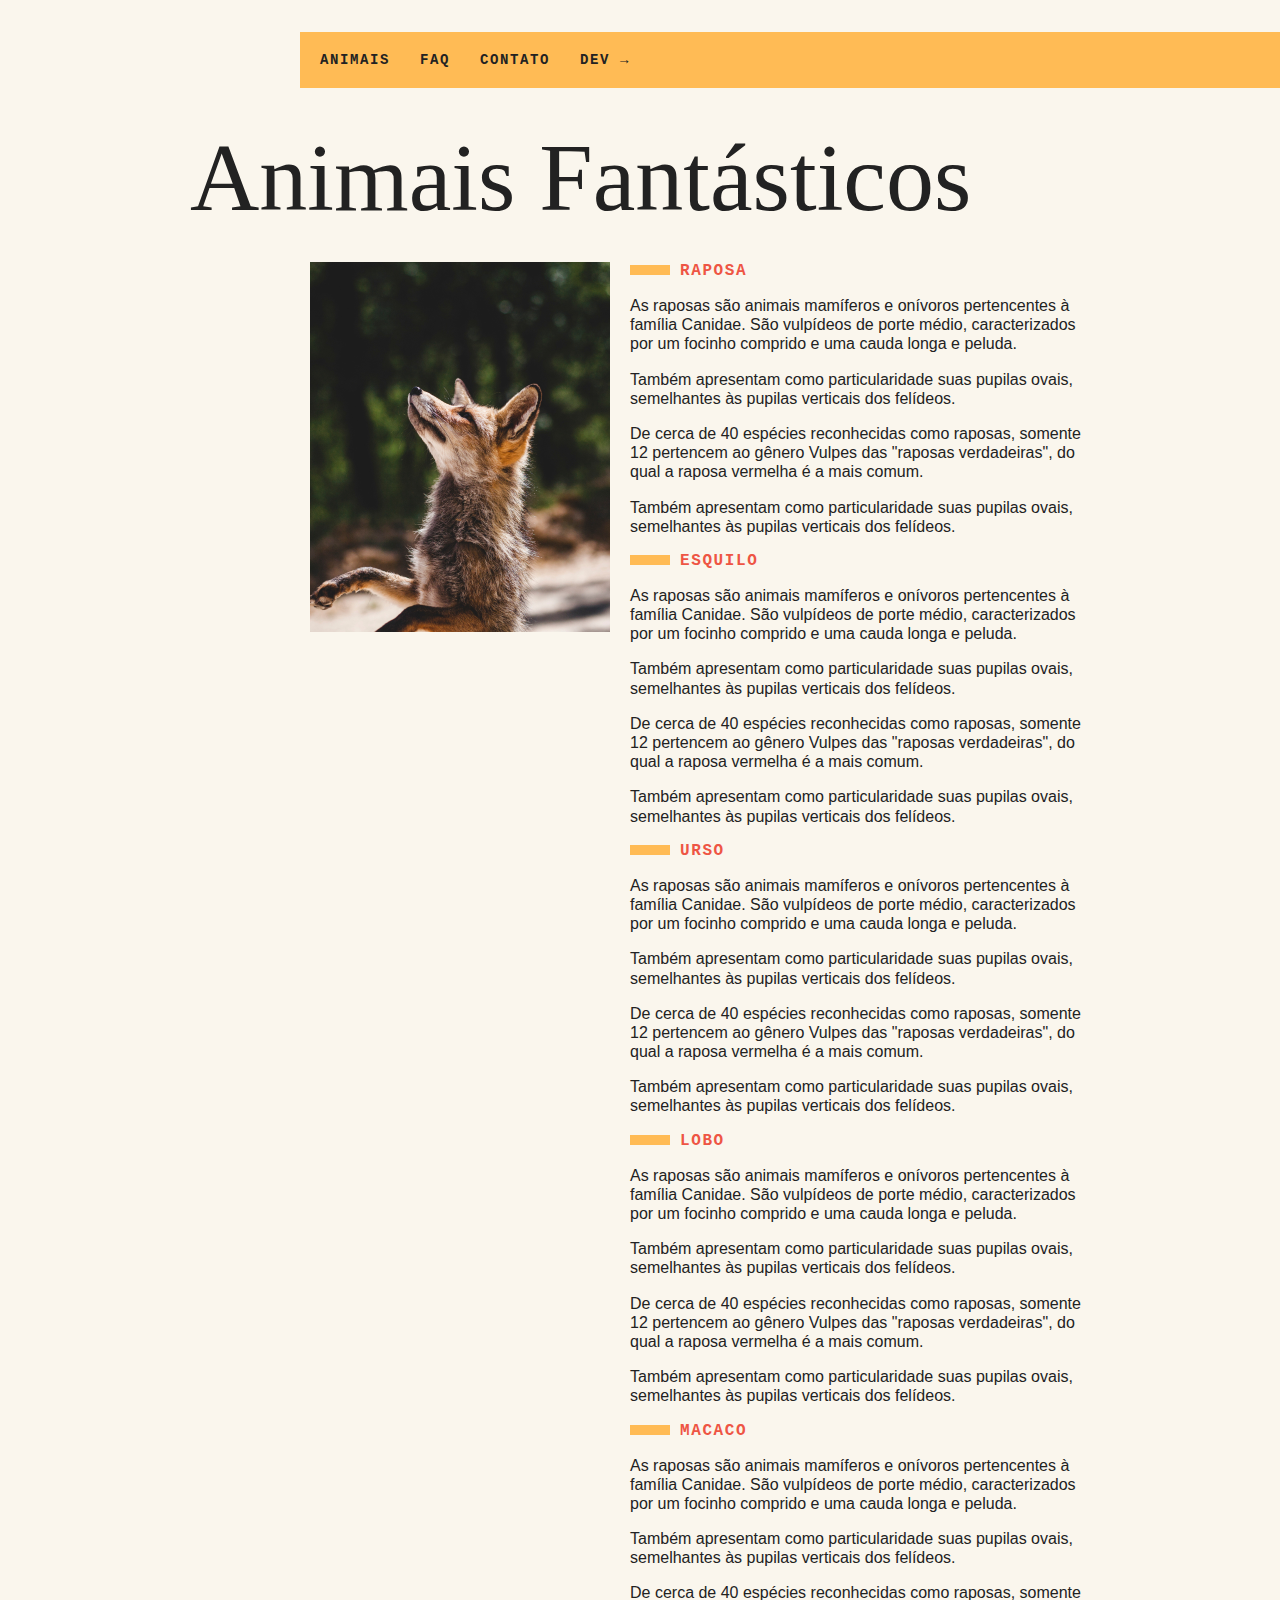
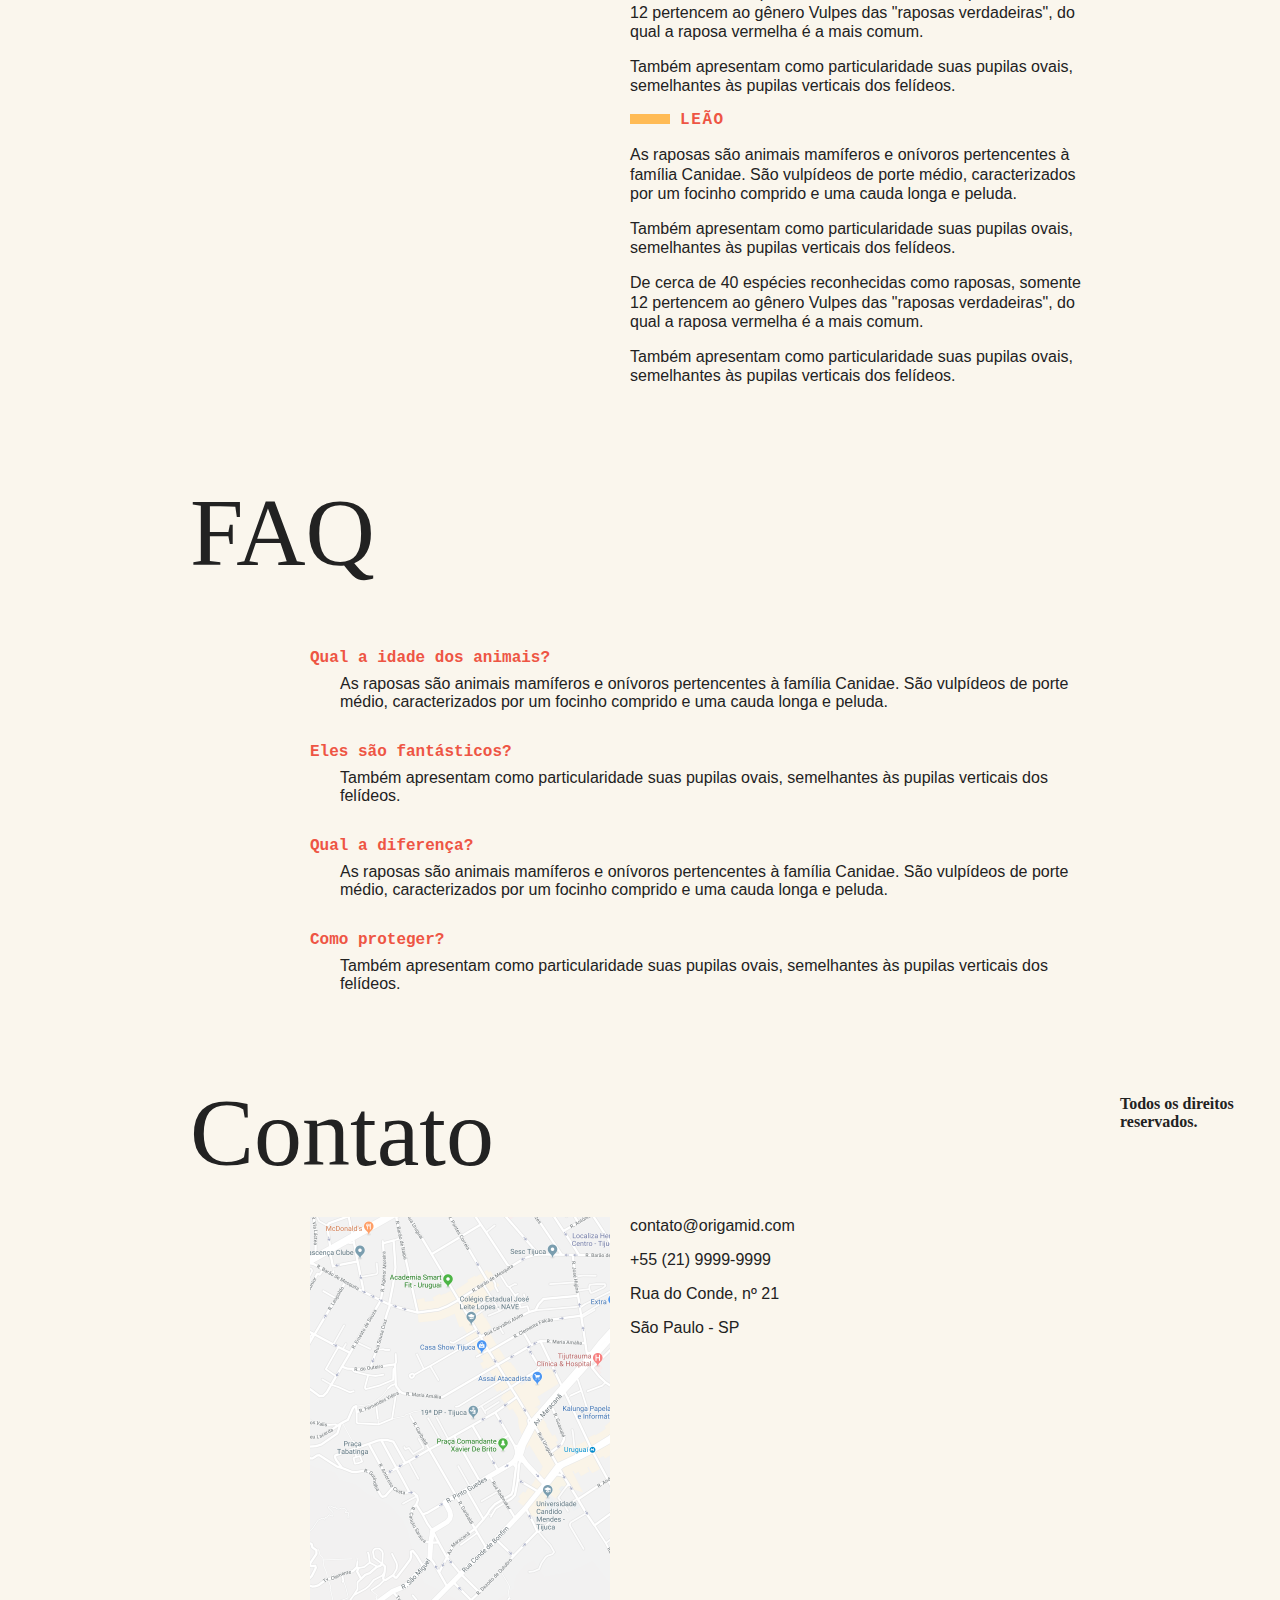
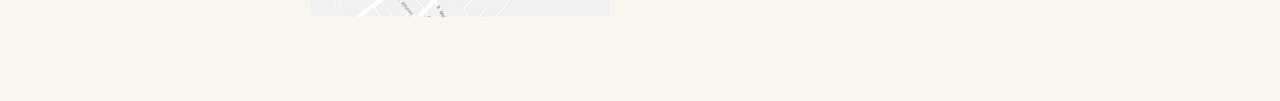
<file: Accordion-List/index.html>
<!DOCTYPE html>
<html>
<head>
  <meta charset="utf-8" />
  <meta http-equiv="X-UA-Compatible" content="IE=edge">
  <title>Animais Fantásticos</title>
  <meta name="viewport" content="width=device-width, initial-scale=1">
  <link href="https://fonts.googleapis.com/css?family=Playfair+Display+SC" rel="stylesheet">
  <link rel="stylesheet" type="text/css" href="css/style.css" />
</head>
<body>
  <nav class="menu">
    <ul>
      <li><a href="#animais">Animais</a></li>
      <li><a href="#faq">Faq</a></li>
      <li><a href="#contato">Contato</a></li>
      <li><a href="https://www.origamid.com/">Dev →</a></li>
    </ul>
  </nav>
  <section class="grid-section animais" id="animais">
    <h1 class="titulo">Animais Fantásticos</h1>
    <ul class="animais-lista js-tabmenu">
      <li class="raposa">
        <img src="img/imagem1.jpg">
      </li>
      <li>
        <img src="img/imagem2.jpg">
      </li>
      <li>
        <img src="img/imagem3.jpg">
      </li>
      <li>
        <img src="img/imagem4.jpg">
      </li>
      <li>
        <img src="img/imagem5.jpg">
      </li>
      <li>
        <img src="img/imagem6.jpg">
      </li>
    </ul>
    <div class="animais-descricao js-tabcontent">
      <section>
        <h2>Raposa</h2>
        <p>As raposas são animais mamíferos e onívoros pertencentes à família Canidae. São vulpídeos de porte médio, caracterizados
          por um focinho comprido e uma cauda longa e peluda.</p>
        <p>Também apresentam como particularidade suas pupilas ovais, semelhantes às pupilas verticais dos felídeos.</p>
        <p>De cerca de 40 espécies reconhecidas como raposas, somente 12 pertencem ao gênero Vulpes das "raposas verdadeiras", do
          qual a raposa vermelha é a mais comum.</p>
        <p>Também apresentam como particularidade suas pupilas ovais, semelhantes às pupilas verticais dos felídeos.</p>
      </section>
      
      <section>
        <h2>Esquilo</h2>
        <p>As raposas são animais mamíferos e onívoros pertencentes à família Canidae. São vulpídeos de porte médio, caracterizados
          por um focinho comprido e uma cauda longa e peluda.</p>
        <p>Também apresentam como particularidade suas pupilas ovais, semelhantes às pupilas verticais dos felídeos.</p>
        <p>De cerca de 40 espécies reconhecidas como raposas, somente 12 pertencem ao gênero Vulpes das "raposas verdadeiras", do
          qual a raposa vermelha é a mais comum.</p>
        <p>Também apresentam como particularidade suas pupilas ovais, semelhantes às pupilas verticais dos felídeos.</p>
      </section>
      <section>
        <h2>Urso</h2>
        <p>As raposas são animais mamíferos e onívoros pertencentes à família Canidae. São vulpídeos de porte médio, caracterizados
          por um focinho comprido e uma cauda longa e peluda.</p>
        <p>Também apresentam como particularidade suas pupilas ovais, semelhantes às pupilas verticais dos felídeos.</p>
        <p>De cerca de 40 espécies reconhecidas como raposas, somente 12 pertencem ao gênero Vulpes das "raposas verdadeiras", do
          qual a raposa vermelha é a mais comum.</p>
        <p>Também apresentam como particularidade suas pupilas ovais, semelhantes às pupilas verticais dos felídeos.</p>
      </section>
      <section>
        <h2>Lobo</h2>
        <p>As raposas são animais mamíferos e onívoros pertencentes à família Canidae. São vulpídeos de porte médio, caracterizados
          por um focinho comprido e uma cauda longa e peluda.</p>
        <p>Também apresentam como particularidade suas pupilas ovais, semelhantes às pupilas verticais dos felídeos.</p>
        <p>De cerca de 40 espécies reconhecidas como raposas, somente 12 pertencem ao gênero Vulpes das "raposas verdadeiras", do
          qual a raposa vermelha é a mais comum.</p>
        <p>Também apresentam como particularidade suas pupilas ovais, semelhantes às pupilas verticais dos felídeos.</p>
      </section>
      <section>
        <h2>Macaco</h2>
        <p>As raposas são animais mamíferos e onívoros pertencentes à família Canidae. São vulpídeos de porte médio, caracterizados
          por um focinho comprido e uma cauda longa e peluda.</p>
        <p>Também apresentam como particularidade suas pupilas ovais, semelhantes às pupilas verticais dos felídeos.</p>
        <p>De cerca de 40 espécies reconhecidas como raposas, somente 12 pertencem ao gênero Vulpes das "raposas verdadeiras", do
          qual a raposa vermelha é a mais comum.</p>
        <p>Também apresentam como particularidade suas pupilas ovais, semelhantes às pupilas verticais dos felídeos.</p>
      </section>
      <section>
        <h2>Leão</h2>
        <p>As raposas são animais mamíferos e onívoros pertencentes à família Canidae. São vulpídeos de porte médio, caracterizados
          por um focinho comprido e uma cauda longa e peluda.</p>
        <p>Também apresentam como particularidade suas pupilas ovais, semelhantes às pupilas verticais dos felídeos.</p>
        <p>De cerca de 40 espécies reconhecidas como raposas, somente 12 pertencem ao gênero Vulpes das "raposas verdadeiras", do
          qual a raposa vermelha é a mais comum.</p>
        <p>Também apresentam como particularidade suas pupilas ovais, semelhantes às pupilas verticais dos felídeos.</p>
      </section>
    </div>
  </section>

  <section class="grid-section faq" id="faq">
    <h1 class="titulo">FAQ</h1>
    <dl class="faq-lista">
      <dt>Qual a idade dos animais?</dt>
      <dd>As raposas são animais mamíferos e onívoros pertencentes à família Canidae. São vulpídeos de porte médio, caracterizados por um focinho comprido e uma cauda longa e peluda.</dd>
      <dt>Eles são fantásticos?</dt>
      <dd>Também apresentam como particularidade suas pupilas ovais, semelhantes às pupilas verticais dos felídeos.</dd>
      <dt>Qual a diferença?</dt>
      <dd>As raposas são animais mamíferos e onívoros pertencentes à família Canidae. São vulpídeos de porte médio, caracterizados por um focinho comprido e uma cauda longa e peluda.</dd>
      <dt>Como proteger?</dt>
      <dd>Também apresentam como particularidade suas pupilas ovais, semelhantes às pupilas verticais dos felídeos.</dd>
    </dl>
  </section>

  <section class="grid-section contato" id="contato">
    <h1 class="titulo">Contato</h1>
    <div class="mapa">
      <img src="img/mapa.png">
    </div>
    <ul class="dados">
      <li>contato@origamid.com</li>
      <li>+55 (21) 9999-9999</li>
      <li>Rua do Conde, nº 21</li>
      <li>São Paulo - SP</li>
    </ul>
  </section>

  <footer class="copy">
    <p>Todos os direitos reservados.</p>
  </footer>

  <script src="script.js"></script>  
</body>
</html>
</file>
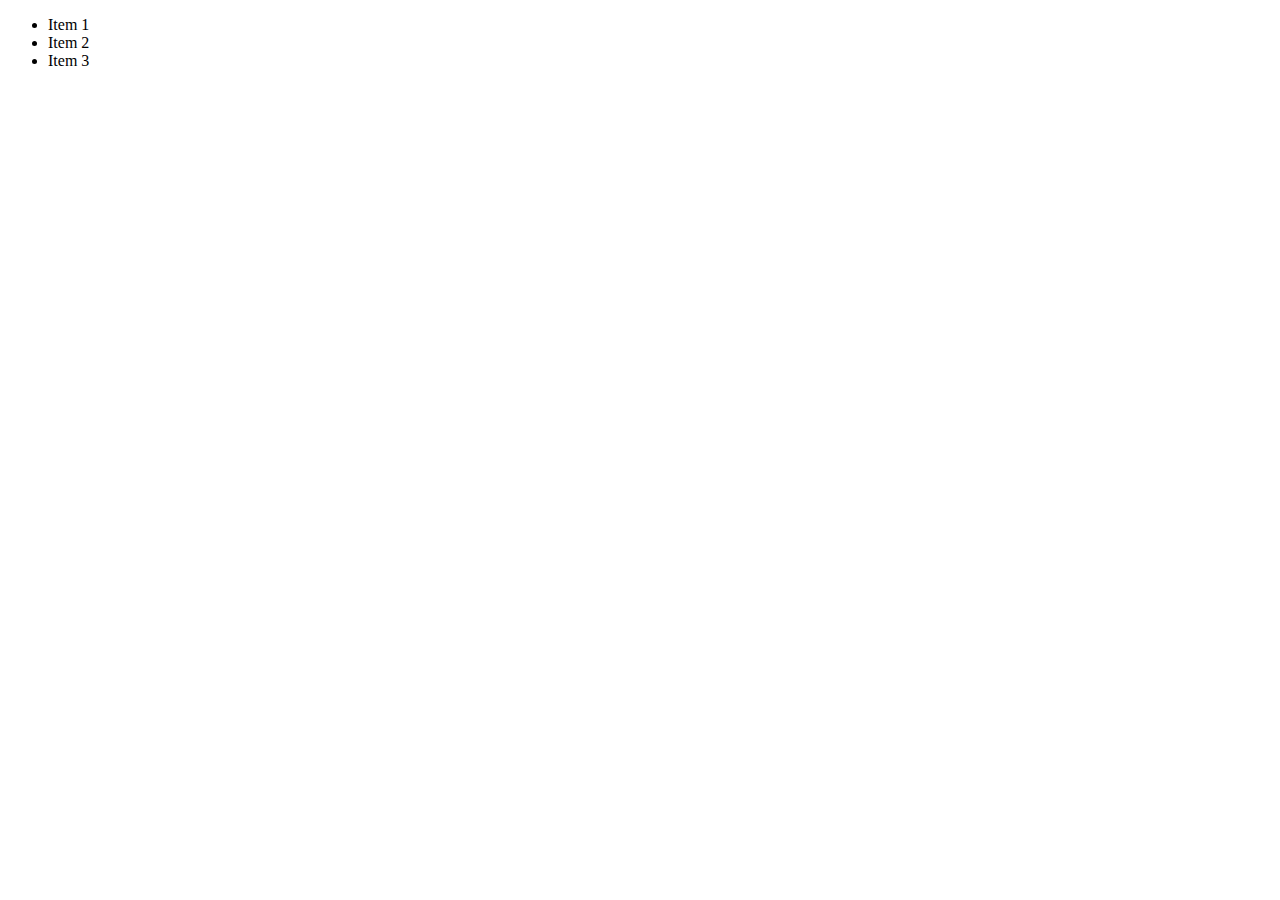
<file: Constructor-Function-1-e-2/index.html>
<!DOCTYPE html>
<html lang="en">
<head>
    <meta charset="UTF-8">
    <meta http-equiv="X-UA-Compatible" content="IE=edge">
    <meta name="viewport" content="width=device-width, initial-scale=1.0">
    <title>Constructor</title>
</head>
<body>
    <ul>
        <li>Item 1</li>
        <li>Item 2</li>
        <li>Item 3</li>
    </ul>
    <script src="script.js"></script>
</body>
</html>
</file>
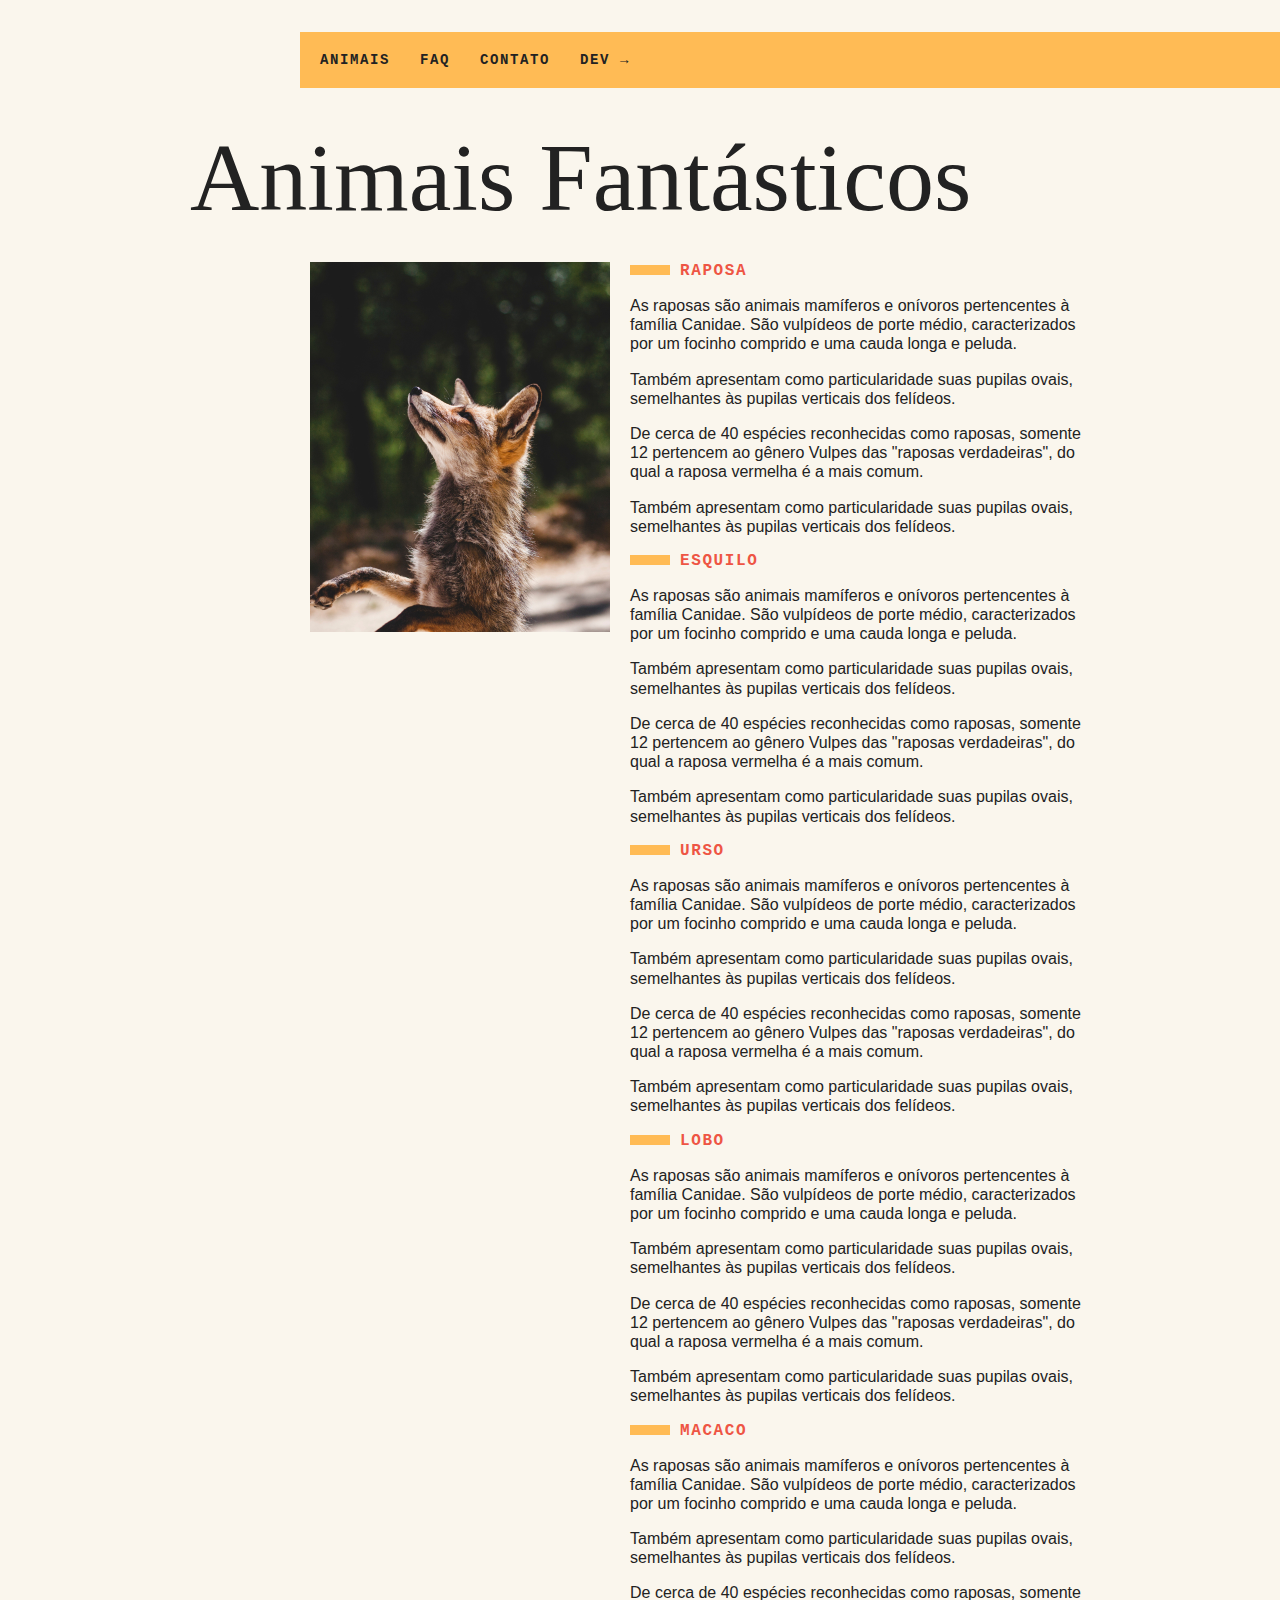
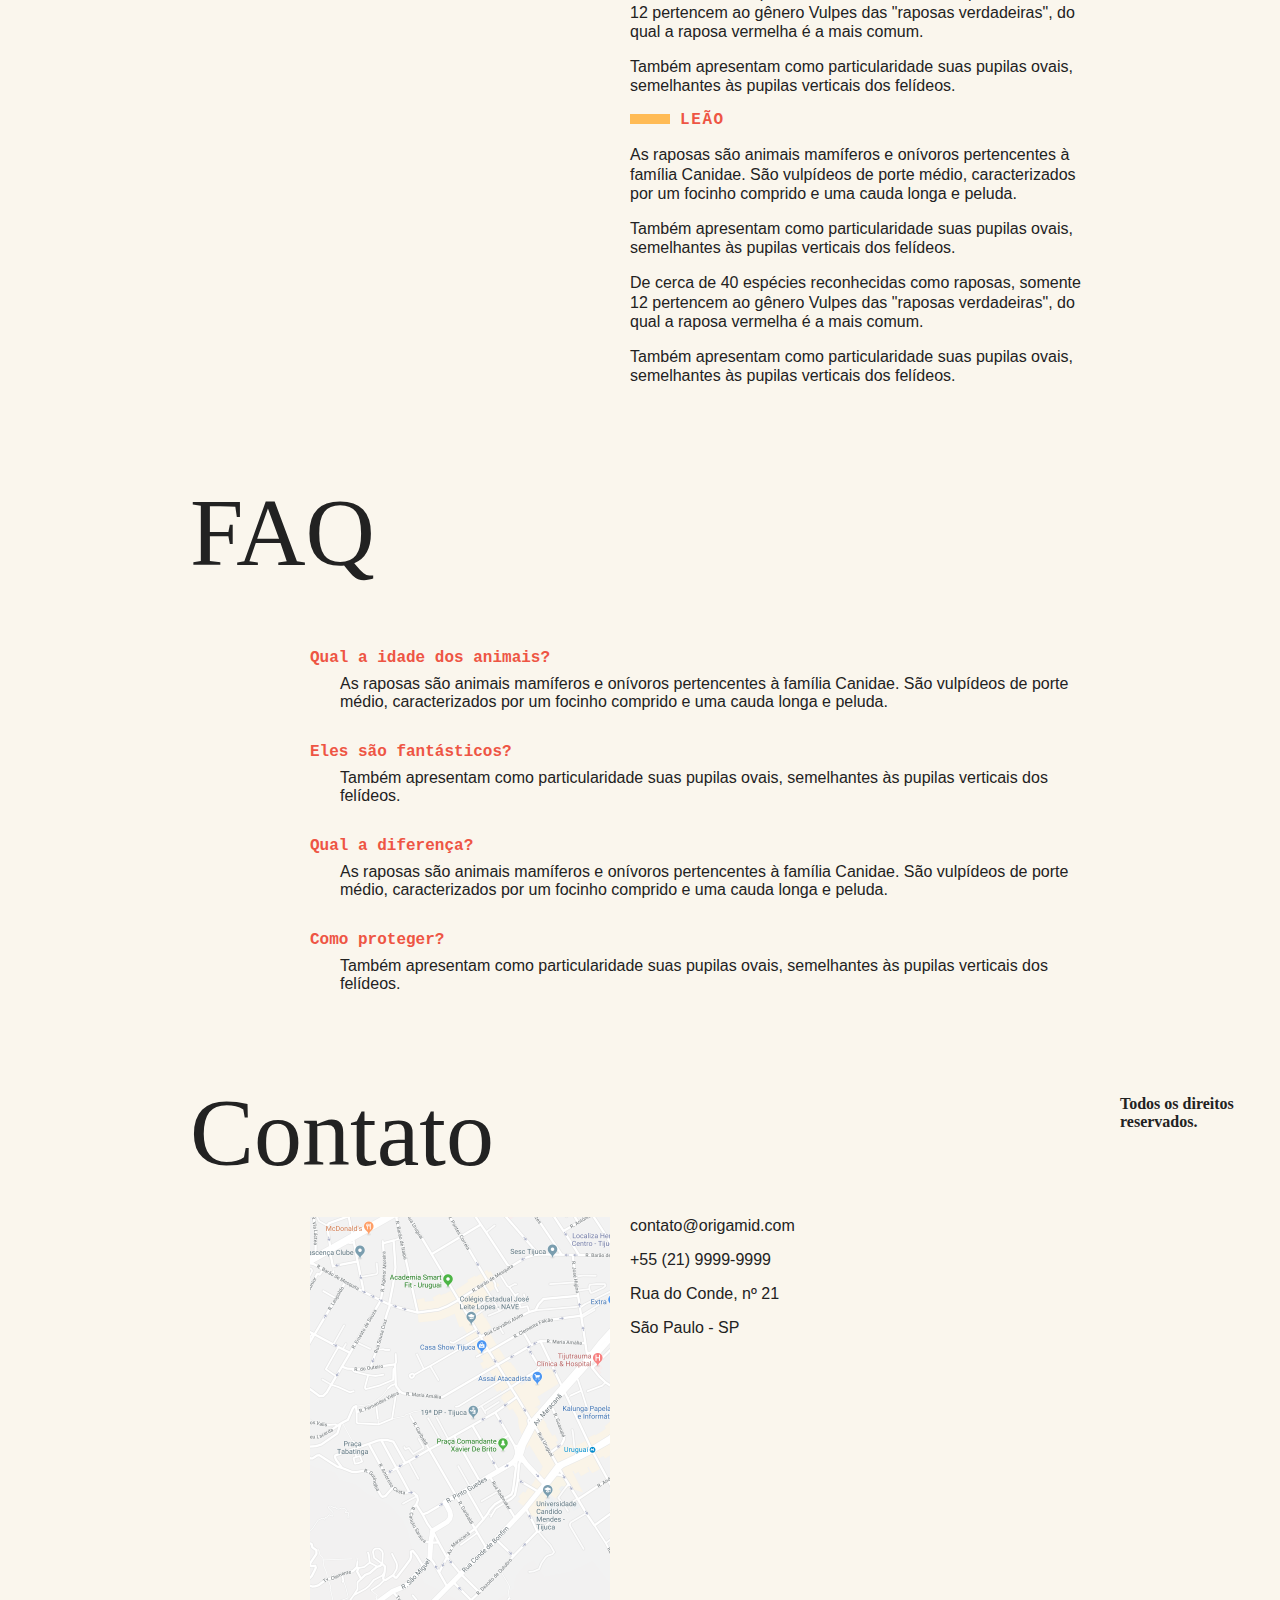
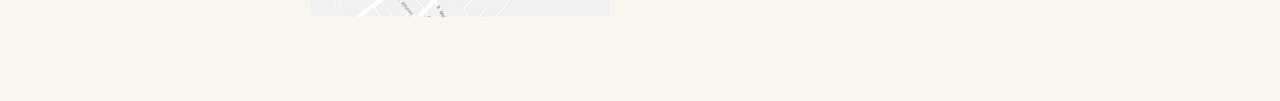
<file: eventos-2/index.html>
<!DOCTYPE html>
<html>
<head>
  <meta charset="utf-8" />
  <meta http-equiv="X-UA-Compatible" content="IE=edge">
  <title>Animais Fantásticos</title>
  <meta name="viewport" content="width=device-width, initial-scale=1">
  <link href="https://fonts.googleapis.com/css?family=Playfair+Display+SC" rel="stylesheet">
  <link rel="stylesheet" type="text/css" href="css/style.css" />
</head>
<body>
  <nav class="menu">
    <ul>
      <li><a href="#animais">Animais</a></li>
      <li><a href="#faq">Faq</a></li>
      <li><a href="#contato">Contato</a></li>
      <li><a href="https://www.origamid.com/">Dev →</a></li>
    </ul>
  </nav>
  <section class="grid-section animais" id="animais">
    <h1 class="titulo">Animais Fantásticos</h1>
    <ul class="animais-lista">
      <li>
        <img src="img/imagem1.jpg">
      </li>
      <li>
        <img src="img/imagem2.jpg">
      </li>
      <li>
        <img src="img/imagem3.jpg">
      </li>
      <li>
        <img src="img/imagem4.jpg">
      </li>
      <li>
        <img src="img/imagem5.jpg">
      </li>
      <li>
        <img src="img/imagem6.jpg">
      </li>
    </ul>
    <div class="animais-descricao">
      <section>
        <h2>Raposa</h2>
        <p>As raposas são animais mamíferos e onívoros pertencentes à família Canidae. São vulpídeos de porte médio, caracterizados
          por um focinho comprido e uma cauda longa e peluda.</p>
        <p>Também apresentam como particularidade suas pupilas ovais, semelhantes às pupilas verticais dos felídeos.</p>
        <p>De cerca de 40 espécies reconhecidas como raposas, somente 12 pertencem ao gênero Vulpes das "raposas verdadeiras", do
          qual a raposa vermelha é a mais comum.</p>
        <p>Também apresentam como particularidade suas pupilas ovais, semelhantes às pupilas verticais dos felídeos.</p>
      </section>
      
      <section>
        <h2>Esquilo</h2>
        <p>As raposas são animais mamíferos e onívoros pertencentes à família Canidae. São vulpídeos de porte médio, caracterizados
          por um focinho comprido e uma cauda longa e peluda.</p>
        <p>Também apresentam como particularidade suas pupilas ovais, semelhantes às pupilas verticais dos felídeos.</p>
        <p>De cerca de 40 espécies reconhecidas como raposas, somente 12 pertencem ao gênero Vulpes das "raposas verdadeiras", do
          qual a raposa vermelha é a mais comum.</p>
        <p>Também apresentam como particularidade suas pupilas ovais, semelhantes às pupilas verticais dos felídeos.</p>
      </section>
      <section>
        <h2>Urso</h2>
        <p>As raposas são animais mamíferos e onívoros pertencentes à família Canidae. São vulpídeos de porte médio, caracterizados
          por um focinho comprido e uma cauda longa e peluda.</p>
        <p>Também apresentam como particularidade suas pupilas ovais, semelhantes às pupilas verticais dos felídeos.</p>
        <p>De cerca de 40 espécies reconhecidas como raposas, somente 12 pertencem ao gênero Vulpes das "raposas verdadeiras", do
          qual a raposa vermelha é a mais comum.</p>
        <p>Também apresentam como particularidade suas pupilas ovais, semelhantes às pupilas verticais dos felídeos.</p>
      </section>
      <section>
        <h2>Lobo</h2>
        <p>As raposas são animais mamíferos e onívoros pertencentes à família Canidae. São vulpídeos de porte médio, caracterizados
          por um focinho comprido e uma cauda longa e peluda.</p>
        <p>Também apresentam como particularidade suas pupilas ovais, semelhantes às pupilas verticais dos felídeos.</p>
        <p>De cerca de 40 espécies reconhecidas como raposas, somente 12 pertencem ao gênero Vulpes das "raposas verdadeiras", do
          qual a raposa vermelha é a mais comum.</p>
        <p>Também apresentam como particularidade suas pupilas ovais, semelhantes às pupilas verticais dos felídeos.</p>
      </section>
      <section>
        <h2>Macaco</h2>
        <p>As raposas são animais mamíferos e onívoros pertencentes à família Canidae. São vulpídeos de porte médio, caracterizados
          por um focinho comprido e uma cauda longa e peluda.</p>
        <p>Também apresentam como particularidade suas pupilas ovais, semelhantes às pupilas verticais dos felídeos.</p>
        <p>De cerca de 40 espécies reconhecidas como raposas, somente 12 pertencem ao gênero Vulpes das "raposas verdadeiras", do
          qual a raposa vermelha é a mais comum.</p>
        <p>Também apresentam como particularidade suas pupilas ovais, semelhantes às pupilas verticais dos felídeos.</p>
      </section>
      <section>
        <h2>Leão</h2>
        <p>As raposas são animais mamíferos e onívoros pertencentes à família Canidae. São vulpídeos de porte médio, caracterizados
          por um focinho comprido e uma cauda longa e peluda.</p>
        <p>Também apresentam como particularidade suas pupilas ovais, semelhantes às pupilas verticais dos felídeos.</p>
        <p>De cerca de 40 espécies reconhecidas como raposas, somente 12 pertencem ao gênero Vulpes das "raposas verdadeiras", do
          qual a raposa vermelha é a mais comum.</p>
        <p>Também apresentam como particularidade suas pupilas ovais, semelhantes às pupilas verticais dos felídeos.</p>
      </section>
    </div>
  </section>

  <section class="grid-section faq" id="faq">
    <h1 class="titulo">FAQ</h1>
    <dl class="faq-lista">
      <dt>Qual a idade dos animais?</dt>
      <dd>As raposas são animais mamíferos e onívoros pertencentes à família Canidae. São vulpídeos de porte médio, caracterizados por um focinho comprido e uma cauda longa e peluda.</dd>
      <dt>Eles são fantásticos?</dt>
      <dd>Também apresentam como particularidade suas pupilas ovais, semelhantes às pupilas verticais dos felídeos.</dd>
      <dt>Qual a diferença?</dt>
      <dd>As raposas são animais mamíferos e onívoros pertencentes à família Canidae. São vulpídeos de porte médio, caracterizados por um focinho comprido e uma cauda longa e peluda.</dd>
      <dt>Como proteger?</dt>
      <dd>Também apresentam como particularidade suas pupilas ovais, semelhantes às pupilas verticais dos felídeos.</dd>
    </dl>
  </section>

  <section class="grid-section contato" id="contato">
    <h1 class="titulo">Contato</h1>
    <div class="mapa">
      <img src="img/mapa.png">
    </div>
    <ul class="dados">
      <li>contato@origamid.com</li>
      <li>+55 (21) 9999-9999</li>
      <li>Rua do Conde, nº 21</li>
      <li>São Paulo - SP</li>
    </ul>
  </section>

  <footer class="copy">
    <p>Todos os direitos reservados.</p>
  </footer>

  <script src="script.js"></script>  
</body>
</html>
</file>
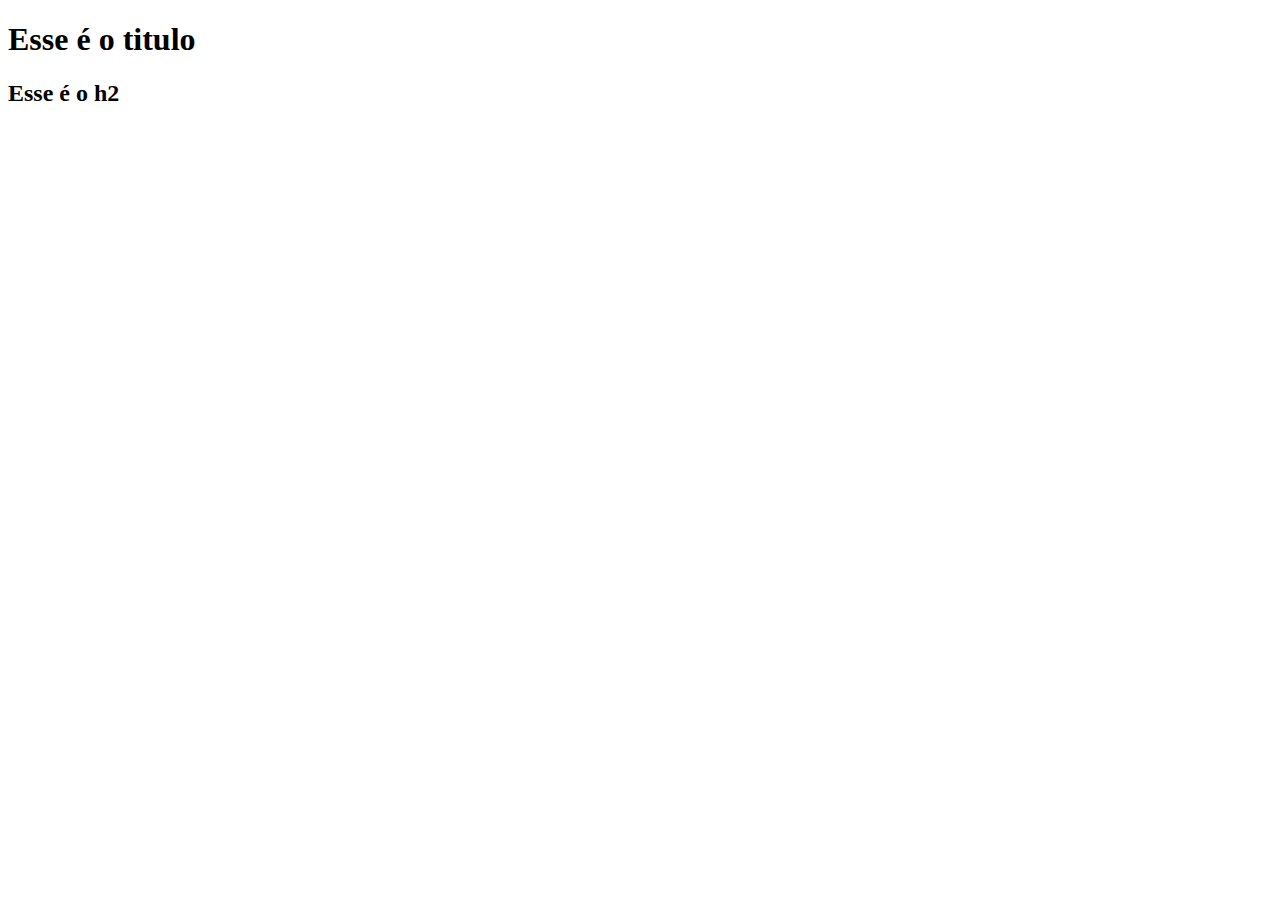
<file: o-que-é-Dom/index.html>
<!DOCTYPE html>
<html lang="en">
<head>
    <meta charset="UTF-8">
    <meta http-equiv="X-UA-Compatible" content="IE=edge">
    <meta name="viewport" content="width=device-width, initial-scale=1.0">
    <title>Document</title>
</head>
<body>
    <h1 class="titulo-principal azul ativo">Esse é o titulo</h1>
    <h2 class="ativo">Esse é o h2</h2>
    <script src="script.js"></script>
</body>
</html>
</file>
<file: Accordion-List/css/style.css>
body, h1, h2, ul, li, p, dd, dt, dl{
    margin: 0px;
    padding: 0px;
}

img{
    display: block;
    max-width: 100%;
}

ul{
    list-style: none;
}

body{
    background: #faf6ed;
    color: #222;
    -webkit-font-smoothing: antialiased;
    display: grid;
    grid-template-columns: 1fr 120px minmax(300px, 800px)1fr;
}

.menu {
    grid-column: 3/5;
    margin-top: 2rem;
    margin-bottom: 2rem;
    background: #FB5;
}

.menu ul {
    display:flex;
    flex-wrap: wrap;
    padding:  10px;
}

.menu li a {
    display: block;
    padding: 10px;
    margin-right: 10px;
    color: #222;
    text-decoration: none;
    font-family: 'IBM Plex Mono', monospace;
    font-weight: bold;
    text-transform: uppercase;
    font-size: 0.875rem;
    letter-spacing: .1rem;
}

.grid-section {
    grid-column: 2/4;
    width: 100%;
    box-sizing: border-box;
    padding: 10px;
    display: grid;
    grid-template-columns: 100px 300px 1fr;
    grid-gap: 20px;
    margin-bottom: 4rem;
}

.titulo{
    font-display: georgia;
    font-size: 6rem;
    line-height: 1;
    font-weight: 400;
    margin-bottom: 1rem;
    grid-column: 1/4;
}
.animais h2{
    font-family: 'IBM Plex Mono', monospace;
    font-size: 1rem;
    text-transform: uppercase;
    letter-spacing: .1em;
    margin-bottom: 1rem;
    color: #E54;
}

.animais h2::before{
    content: '';
    display: inline-block;
    width: 40px;
    height: 10px;
    margin-right: 10px;
    background: #FB5;
}
.animais p {
    font-family: Arial, Helvetica;
    line-height: 1.2;
    margin-bottom: 1rem;
}
.animais-lista{
    height: 370px;
    overflow-y: scroll;
    grid-column: 2;
}

.animais-lista::-webkit-scrollbar{
    width: 18px;
}

.animais-lista::-webkit-scrollbar-thumb{
    background: #FB5;
    border-left: 4px solid #faf6ed;
    border-right: 4px solid #faf6ed;
}

.animais-lista::-webkit-scrollbar-track{
    background: #faf6ed;
}

.animais-descricao{
    grid-column: 3;
}

.faq-lista{
    grid-column: 2/4;
}

.faq-lista dt {
    font-family: 'IBM Plex Mono', monospace;
    font-weight: bold;
    margin-top: 2rem;
    margin-bottom: .5rem;
    color: #E54;
}

.faq-lista dd{
    font-family: Arial, Helvetica;
    margin-bottom: .5rem;
    margin-left: 30px;
}

.mapa{
    grid-column: 2;
}

.dados{
    grid-column: 3;
}

.dados li{
    margin-bottom: 1rem;
    font-family: Arial, Helvetica;
}

.dados li ::before{
    content: '';
    display: inline-block;
    width: 20px;
    height: 10px;
    margin-right: 10px;
    background: #FB5;
}

.copy p {
    padding: 20px;
    font-family: 'IBM Plex Mono';
    font-weight: bold;
}

@media (max-width:700px){
    body{
        grid-template-columns: 1fr;
    }
    .menu, .grid-section,.copy{
        grid-column: 1;
    }
    .grid-section{
        grid-template-columns: 100px;
        grid-gap: 10px;
    }
    .animais-lista{
        grid-column: 1;
    }
    .faq-lista,.dados,.mapa{
        grid-column: 1 / 3;
    }

    .js-tabcontent section{
        display: none;
    }
    .js-tabcontent section.ativo{
        display: block !important;
        animation: show .5s forwards;
    }

    @keyframes show {
        from{
            opacity: 0;
            transform: transform3d(-30px, 0, 0);
        }
        to{
            opacity: 1;
            transform: translate3d(0,0,0);
        }
    }
}
</file>
<file: eventos-2/css/style.css>
body, h1, h2, ul, li, p, dd, dt, dl{
    margin: 0px;
    padding: 0px;
}

img{
    display: block;
    max-width: 100%;
}

ul{
    list-style: none;
}

body{
    background: #faf6ed;
    color: #222;
    -webkit-font-smoothing: antialiased;
    display: grid;
    grid-template-columns: 1fr 120px minmax(300px, 800px)1fr;
}

.menu {
    grid-column: 3/5;
    margin-top: 2rem;
    margin-bottom: 2rem;
    background: #FB5;
}

.menu ul {
    display:flex;
    flex-wrap: wrap;
    padding:  10px;
}

.menu li a {
    display: block;
    padding: 10px;
    margin-right: 10px;
    color: #222;
    text-decoration: none;
    font-family: 'IBM Plex Mono', monospace;
    font-weight: bold;
    text-transform: uppercase;
    font-size: 0.875rem;
    letter-spacing: .1rem;
}

.grid-section {
    grid-column: 2/4;
    width: 100%;
    box-sizing: border-box;
    padding: 10px;
    display: grid;
    grid-template-columns: 100px 300px 1fr;
    grid-gap: 20px;
    margin-bottom: 4rem;
}

.titulo{
    font-display: georgia;
    font-size: 6rem;
    line-height: 1;
    font-weight: 400;
    margin-bottom: 1rem;
    grid-column: 1/4;
}
.animais h2{
    font-family: 'IBM Plex Mono', monospace;
    font-size: 1rem;
    text-transform: uppercase;
    letter-spacing: .1em;
    margin-bottom: 1rem;
    color: #E54;
}

.animais h2::before{
    content: '';
    display: inline-block;
    width: 40px;
    height: 10px;
    margin-right: 10px;
    background: #FB5;
}
.animais p {
    font-family: Arial, Helvetica;
    line-height: 1.2;
    margin-bottom: 1rem;
}
.animais-lista{
    height: 370px;
    overflow-y: scroll;
    grid-column: 2;
}

.animais-lista::-webkit-scrollbar{
    width: 18px;
}

.animais-lista::-webkit-scrollbar-thumb{
    background: #FB5;
    border-left: 4px solid #faf6ed;
    border-right: 4px solid #faf6ed;
}

.animais-lista::-webkit-scrollbar-track{
    background: #faf6ed;
}

.animais-descricao{
    grid-column: 3;
}

.faq-lista{
    grid-column: 2/4;
}

.faq-lista dt {
    font-family: 'IBM Plex Mono', monospace;
    font-weight: bold;
    margin-top: 2rem;
    margin-bottom: .5rem;
    color: #E54;
}

.faq-lista dd{
    font-family: Arial, Helvetica;
    margin-bottom: .5rem;
    margin-left: 30px;
}

.mapa{
    grid-column: 2;
}

.dados{
    grid-column: 3;
}

.dados li{
    margin-bottom: 1rem;
    font-family: Arial, Helvetica;
}

.dados li ::before{
    content: '';
    display: inline-block;
    width: 20px;
    height: 10px;
    margin-right: 10px;
    background: #FB5;
}

.copy p {
    padding: 20px;
    font-family: 'IBM Plex Mono';
    font-weight: bold;
}

@media (max-width:700px){
    body{
        grid-template-columns: 1fr;
    }
    .menu, .grid-section,.copy{
        grid-column: 1;
    }
    .grid-section{
        grid-template-columns: 100px;
        grid-gap: 10px;
    }
    .animais-lista{
        grid-column: 1;
    }
    .faq-lista,.dados,.mapa{
        grid-column: 1 / 3;
    }
}
</file>
